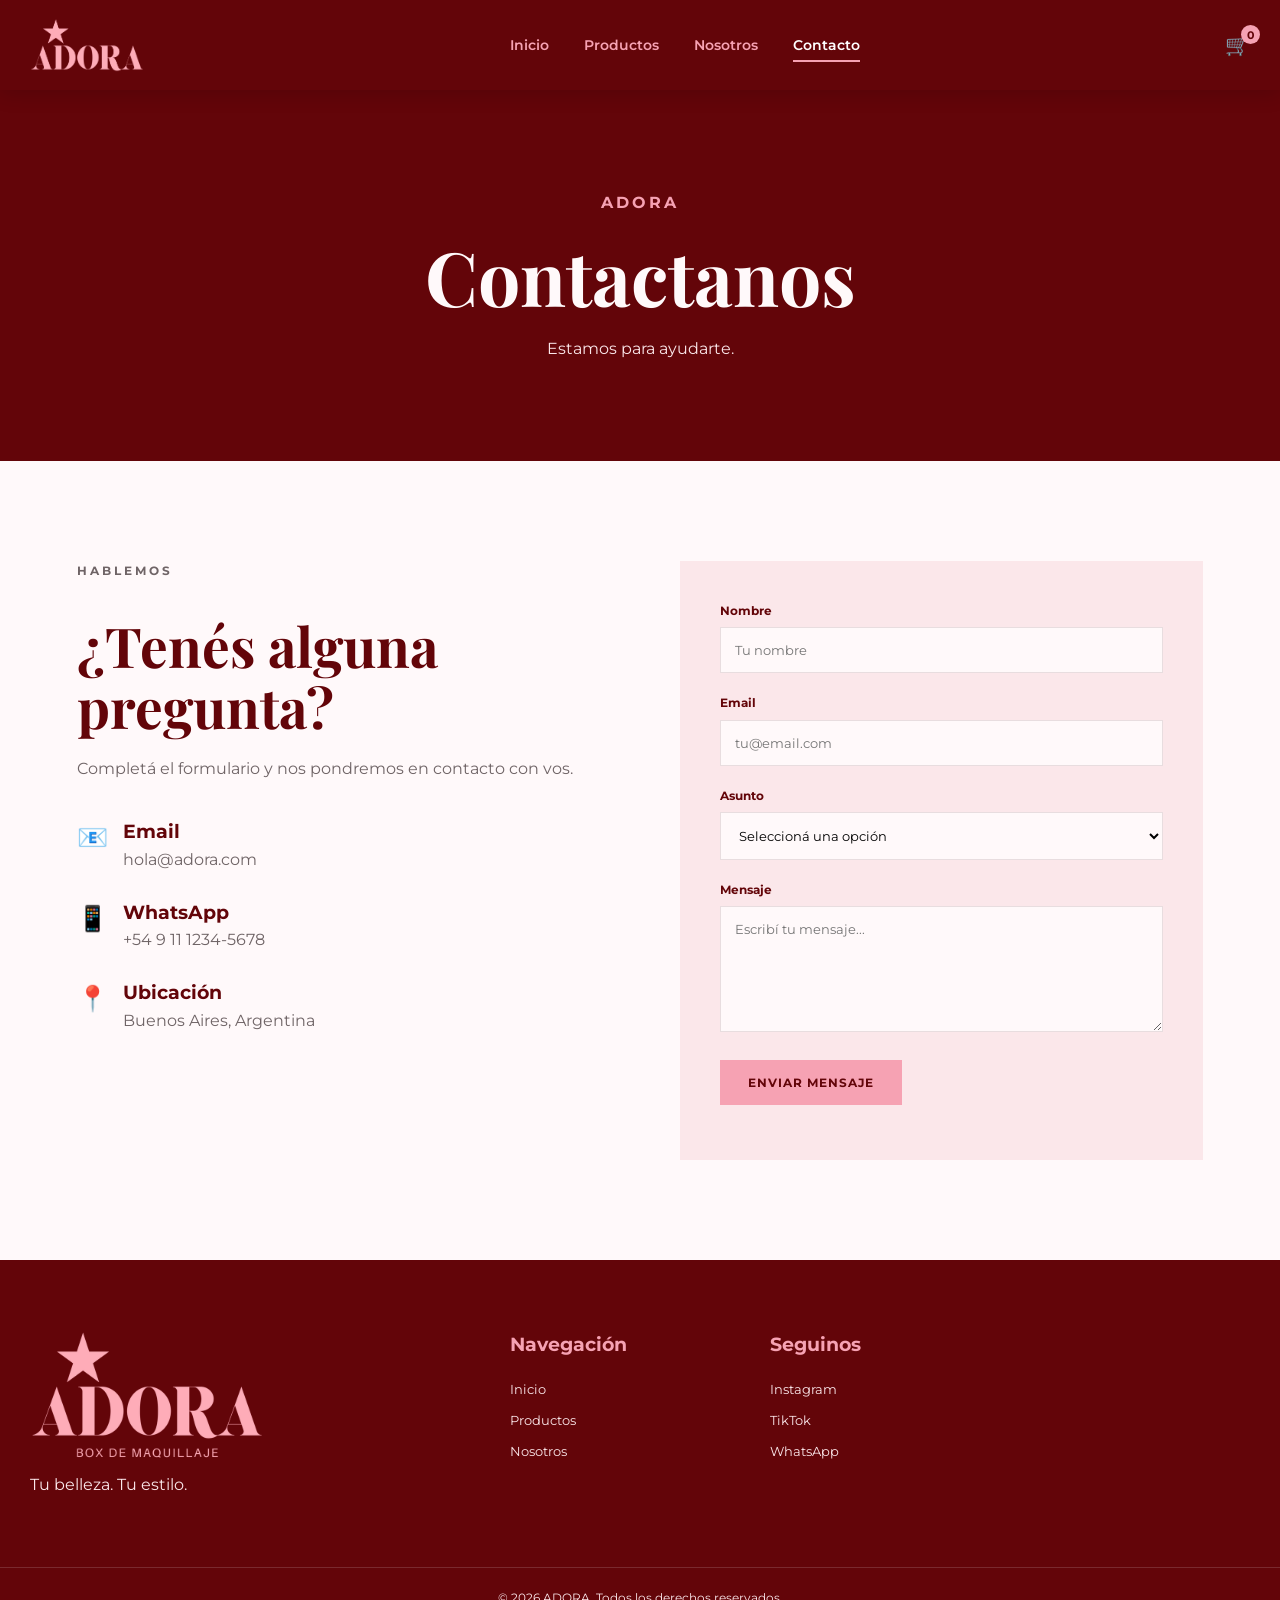
<file: contacto.html>
<!DOCTYPE html>
<html lang="es">

<head>

    <meta charset="UTF-8">

    <meta name="viewport"
          content="width=device-width, initial-scale=1.0">

    <title>Contacto | ADORA</title>

    <link rel="icon" type="image/png" href="img/favicon.png">

    <link rel="preconnect"
          href="https://fonts.googleapis.com">

    <link rel="preconnect"
          href="https://fonts.gstatic.com"
          crossorigin>

    <link href="https://fonts.googleapis.com/css2?family=Montserrat:wght@400;500;600;700&family=Playfair+Display:wght@500;600;700&display=swap"
          rel="stylesheet">

    <link rel="stylesheet"
          href="css/styles.css">

</head>

<body>


<header class="header">

    <div class="nav-container">

        <a href="index.html" class="logo">
                <img src="img/logo.png" alt="ADORA">
            </a>

        <nav class="nav">

            <a href="index.html">
                Inicio
            </a>

            <a href="productos.html">
                Productos
            </a>

            <a href="nosotros.html">
                Nosotros
            </a>

            <a href="contacto.html"
               class="active">
                Contacto
            </a>

        </nav>

        <div class="nav-actions">

            <button
                class="cart-button"
                onclick="openCart()">

                🛒

                <span id="cart-count">
                    0
                </span>

            </button>

            <button
                class="menu-button"
                onclick="toggleMenu()">

                ☰

            </button>

        </div>

    </div>

</header>


<main>


    <section class="page-hero">

        <p>
            ADORA
        </p>

        <h1>
            Contactanos
        </h1>

        <span>
            Estamos para ayudarte.
        </span>

    </section>


    <section class="contact-section section">


        <div class="contact-info">

            <p class="section-label">
                HABLEMOS
            </p>

            <h2>
                ¿Tenés alguna pregunta?
            </h2>

            <p>
                Completá el formulario y nos pondremos
                en contacto con vos.
            </p>


            <div class="contact-item">

                <span>
                    📧
                </span>

                <div>

                    <h3>
                        Email
                    </h3>

                    <p>
                        hola@adora.com
                    </p>

                </div>

            </div>


            <div class="contact-item">

                <span>
                    📱
                </span>

                <div>

                    <h3>
                        WhatsApp
                    </h3>

                    <p>
                        +54 9 11 1234-5678
                    </p>

                </div>

            </div>


            <div class="contact-item">

                <span>
                    📍
                </span>

                <div>

                    <h3>
                        Ubicación
                    </h3>

                    <p>
                        Buenos Aires, Argentina
                    </p>

                </div>

            </div>

        </div>


        <form
            class="contact-form"
            id="contact-form">


            <div class="form-group">

                <label for="name">
                    Nombre
                </label>

                <input
                    type="text"
                    id="name"
                    placeholder="Tu nombre"
                    required>

            </div>


            <div class="form-group">

                <label for="email">
                    Email
                </label>

                <input
                    type="email"
                    id="email"
                    placeholder="tu@email.com"
                    required>

            </div>


            <div class="form-group">

                <label for="subject">
                    Asunto
                </label>

                <select id="subject">

                    <option value="">
                        Seleccioná una opción
                    </option>

                    <option>
                        Consulta sobre un producto
                    </option>

                    <option>
                        Estado de mi pedido
                    </option>

                    <option>
                        Cambios y devoluciones
                    </option>

                    <option>
                        Otra consulta
                    </option>

                </select>

            </div>


            <div class="form-group">

                <label for="message">
                    Mensaje
                </label>

                <textarea
                    id="message"
                    rows="6"
                    placeholder="Escribí tu mensaje..."
                    required></textarea>

            </div>


            <button
                type="submit"
                class="btn btn-primary">

                ENVIAR MENSAJE

            </button>


            <p
                id="form-message"
                class="form-message">
            </p>

        </form>

    </section>


</main>


<footer class="footer">

    <div class="footer-container">

        <div class="footer-brand">

            <img src="img/logo-completo.png" alt="ADORA Box de Maquillaje">

            <p>
                Tu belleza. Tu estilo.
            </p>

        </div>


        <div class="footer-column">

            <h3>
                Navegación
            </h3>

            <a href="index.html">
                Inicio
            </a>

            <a href="productos.html">
                Productos
            </a>

            <a href="nosotros.html">
                Nosotros
            </a>

        </div>


        <div class="footer-column">

            <h3>
                Seguinos
            </h3>

            <a href="#">
                Instagram
            </a>

            <a href="#">
                TikTok
            </a>

            <a href="#">
                WhatsApp
            </a>

        </div>

    </div>


    <div class="footer-bottom">

        <p>
            © 2026 ADORA. Todos los derechos reservados.
        </p>

    </div>

</footer>


<!-- CARRITO -->

<div
    class="cart-overlay"
    id="cart-overlay"
    onclick="closeCart()">
</div>

<aside
    class="cart"
    id="cart">

    <div class="cart-header">

        <h2>
            Tu carrito
        </h2>

        <button onclick="closeCart()">
            ✕
        </button>

    </div>

    <div
        class="cart-items"
        id="cart-items">

        <p class="empty-cart">
            Tu carrito está vacío.
        </p>

    </div>

    <div class="cart-footer">

        <div class="cart-total">

            <span>
                Total
            </span>

            <strong id="cart-total">
                $0
            </strong>

        </div>

        <button
            class="checkout-button"
            onclick="checkout()">

            FINALIZAR COMPRA

        </button>

    </div>

</aside>


<script src="js/script.js"></script>

</body>
</html>
</file>
<file: css/styles.css>
/* ==================================================
   ADORA
   ESTILOS PRINCIPALES
================================================== */


/* ================= VARIABLES ================= */

:root {

    --bordo: #630509;
    --bordo-dark: #430306;

    --rosa: #F6A2B3;
    --rosa-light: #FBE7EA;

    --blanco: #FFF9FA;
    --blanco-puro: #FFFFFF;

    --negro: #231113;
    --gris: #6F6466;
    --gris-light: #E8DDDF;

    --sombra:
        0 10px 30px rgba(99, 5, 9, 0.10);

}


/* ================= RESET ================= */

* {

    margin: 0;
    padding: 0;

    box-sizing: border-box;

}


html {

    scroll-behavior: smooth;

}


body {

    font-family: "Montserrat", sans-serif;

    background:
        var(--blanco);

    color:
        var(--negro);

    line-height: 1.6;

}


img {

    width: 100%;

    display: block;

}


a {

    text-decoration: none;

    color: inherit;

}


button,
input,
textarea,
select {

    font-family: inherit;

}


/* ================= HEADER ================= */

.header {

    position: sticky;

    top: 0;

    z-index: 1000;

    background:
        var(--bordo);

    color:
        var(--rosa);

    box-shadow:
        0 3px 20px rgba(0,0,0,.15);

}


.nav-container {

    max-width: 1300px;

    margin: auto;

    padding: 18px 30px;

    display: flex;

    align-items: center;

    justify-content: space-between;

    gap: 30px;

}


.logo {

    font-family:
        "Playfair Display",
        serif;

    font-size: 32px;

    font-weight: 700;

    letter-spacing: 4px;

    color:
        var(--rosa);

}


.nav {

    display: flex;

    gap: 35px;

}


.nav a {

    position: relative;

    font-size: 14px;

    font-weight: 600;

    transition:
        .3s;

}


.nav a:hover,
.nav a.active {

    color:
        var(--blanco-puro);

}


.nav a::after {

    content: "";

    position: absolute;

    left: 0;

    bottom: -6px;

    width: 0;

    height: 2px;

    background:
        var(--rosa);

    transition:
        .3s;

}


.nav a:hover::after,
.nav a.active::after {

    width: 100%;

}


.nav-actions {

    display: flex;

    align-items: center;

    gap: 12px;

}


.search-button,
.cart-button,
.menu-button {

    border: none;

    background: transparent;

    color: var(--rosa);

    cursor: pointer;

    font-size: 20px;

}


.cart-button {

    position: relative;

}


#cart-count {

    position: absolute;

    top: -8px;

    right: -10px;

    background:
        var(--rosa);

    color:
        var(--bordo);

    width: 19px;

    height: 19px;

    border-radius: 50%;

    font-size: 11px;

    display: flex;

    align-items: center;

    justify-content: center;

    font-weight: 700;

}


.menu-button {

    display: none;

}


/* ================= HERO ================= */

.hero {

    min-height: 720px;

    display: flex;

    align-items: center;

    padding: 80px 8%;

    position: relative;

    background:

        linear-gradient(
            90deg,
            rgba(67,3,6,.96) 0%,
            rgba(99,5,9,.82) 45%,
            rgba(99,5,9,.15) 100%
        ),

        url("../img/hero.jpg");

    background-size: cover;

    background-position: center;

    color:
        var(--blanco);

}


.hero-content {

    max-width: 600px;

}


.hero-small {

    color:
        var(--rosa);

    letter-spacing: 4px;

    font-weight: 600;

    font-size: 13px;

    margin-bottom: 15px;

}


.hero h1 {

    font-family:
        "Playfair Display",
        serif;

    font-size:
        clamp(55px, 8vw, 100px);

    line-height: .95;

    margin-bottom: 30px;

}


.hero p:not(.hero-small) {

    max-width: 500px;

    font-size: 17px;

    margin-bottom: 35px;

}


/* ================= BUTTONS ================= */

.btn {

    display: inline-block;

    padding: 15px 28px;

    border: none;

    cursor: pointer;

    font-size: 12px;

    font-weight: 700;

    letter-spacing: 1px;

    transition:
        .3s;

}


.btn-primary {

    background:
        var(--rosa);

    color:
        var(--bordo);

}


.btn-primary:hover {

    background:
        var(--blanco);

    transform:
        translateY(-3px);

}


.btn-outline {

    border: 1px solid var(--bordo);

    color: var(--bordo);

}


.btn-outline:hover {

    background:
        var(--bordo);

    color:
        var(--blanco);

}


.btn-light {

    background:
        var(--blanco);

    color:
        var(--bordo);

}


.btn-light:hover {

    background:
        var(--rosa);

}


/* ================= SECTIONS ================= */

.section {

    padding:
        100px 6%;

    max-width:
        1400px;

    margin:
        auto;

}


.section-title {

    text-align:
        center;

    margin-bottom:
        55px;

}


.section-title p,
.section-label {

    color:
        var(--bordo);

    font-size:
        12px;

    letter-spacing:
        3px;

    font-weight:
        700;

    margin-bottom:
        10px;

}


.section-title h2 {

    font-family:
        "Playfair Display",
        serif;

    font-size:
        clamp(35px, 5vw, 55px);

    color:
        var(--bordo);

}


.section-title span {

    color:
        var(--gris);

}


/* ================= CATEGORIES ================= */

.category-grid {

    display:
        grid;

    grid-template-columns:
        repeat(4, 1fr);

    gap:
        20px;

}


.category-card {

    min-height:
        280px;

    display:
        flex;

    align-items:
        flex-end;

    padding:
        30px;

    color:
        var(--blanco);

    position:
        relative;

    overflow:
        hidden;

    background:
        var(--bordo);

    transition:
        .4s;

}


.category-card:hover {

    transform:
        translateY(-8px);

}


.category-card::before {

    content: "";

    position:
        absolute;

    inset:
        0;

    background:
        linear-gradient(
            transparent,
            rgba(0,0,0,.7)
        );

}


.category-card > div {

    position:
        relative;

    z-index:
        2;

}


.category-card span {

    font-size:
        35px;

}


.category-card h3 {

    font-family:
        "Playfair Display",
        serif;

    font-size:
        32px;

}


.category-card p {

    font-size:
        13px;

    opacity:
        .85;

}


.category-lips {

    background:
        linear-gradient(
            rgba(99,5,9,.2),
            rgba(99,5,9,.9)
        ),
        url("../img/labial.jpg")
        center/cover;

}


.category-eyes {

    background:
        linear-gradient(
            rgba(99,5,9,.2),
            rgba(99,5,9,.9)
        ),
        url("../img/mascara.jpg")
        center/cover;

}


.category-face {

    background:
        linear-gradient(
            rgba(99,5,9,.2),
            rgba(99,5,9,.9)
        ),
        url("../img/rubor.jpg")
        center/cover;

}


.category-skin {

    background:
        linear-gradient(
            rgba(99,5,9,.2),
            rgba(99,5,9,.9)
        ),
        url("../img/base.jpg")
        center/cover;

}


/* ================= PRODUCTS ================= */

.product-grid {

    display:
        grid;

    grid-template-columns:
        repeat(4, 1fr);

    gap:
        25px;

}


.product-card {

    background:
        var(--blanco-puro);

    transition:
        .3s;

}


.product-card:hover {

    box-shadow:
        var(--sombra);

    transform:
        translateY(-5px);

}


.product-image {

    position:
        relative;

    background:
        var(--rosa-light);

    overflow:
        hidden;

    aspect-ratio:
        1 / 1;

}


.product-image img {

    height:
        100%;

    object-fit:
        cover;

    transition:
        .5s;

}


.product-card:hover
.product-image img {

    transform:
        scale(1.06);

}


.product-tag {

    position:
        absolute;

    top:
        15px;

    left:
        15px;

    z-index:
        2;

    background:
        var(--bordo);

    color:
        var(--blanco);

    padding:
        6px 10px;

    font-size:
        10px;

    font-weight:
        700;

}


.favorite {

    position:
        absolute;

    top:
        12px;

    right:
        12px;

    z-index:
        3;

    width:
        38px;

    height:
        38px;

    border:
        none;

    border-radius:
        50%;

    background:
        rgba(255,255,255,.9);

    cursor:
        pointer;

    font-size:
        22px;

    color:
        var(--bordo);

}


.favorite.active {

    background:
        var(--rosa);

}


.product-info {

    padding:
        22px;

}


.product-category {

    color:
        var(--gris);

    font-size:
        10px;

    letter-spacing:
        2px;

    font-weight:
        700;

}


.product-info h3 {

    font-family:
        "Playfair Display",
        serif;

    font-size:
        24px;

    color:
        var(--bordo);

}


.rating {

    font-size:
        11px;

    margin:
        8px 0;

}


.product-price {

    font-weight:
        700;

    font-size:
        18px;

    margin:
        10px 0 15px;

}


.add-cart {

    width:
        100%;

    border:
        none;

    background:
        var(--bordo);

    color:
        var(--blanco);

    padding:
        13px;

    cursor:
        pointer;

    font-size:
        11px;

    font-weight:
        700;

    letter-spacing:
        1px;

    transition:
        .3s;

}


.add-cart:hover {

    background:
        var(--rosa);

    color:
        var(--bordo);

}


.center-button {

    text-align:
        center;

    margin-top:
        50px;

}


/* ================= PROMO ================= */

.promo {

    padding:
        110px 20px;

    background:
        var(--bordo);

    color:
        var(--blanco);

    text-align:
        center;

}


.promo p {

    color:
        var(--rosa);

    letter-spacing:
        3px;

    font-size:
        12px;

    font-weight:
        700;

}


.promo h2 {

    font-family:
        "Playfair Display",
        serif;

    font-size:
        60px;

    margin:
        10px 0;

}


.promo span {

    display:
        block;

    margin-bottom:
        30px;

}


/* ================= ABOUT ================= */

.about-preview,
.about-page {

    display:
        grid;

    grid-template-columns:
        1fr 1fr;

    gap:
        80px;

    align-items:
        center;

}


.about-image {

    overflow:
        hidden;

}


.about-image img {

    aspect-ratio:
        1 / 1;

    object-fit:
        cover;

}


.about-content h2 {

    font-family:
        "Playfair Display",
        serif;

    color:
        var(--bordo);

    font-size:
        clamp(38px, 5vw, 60px);

    line-height:
        1.1;

    margin-bottom:
        25px;

}


.about-content p {

    color:
        var(--gris);

    margin-bottom:
        20px;

}


/* ================= NEWSLETTER ================= */

.newsletter {

    background:
        var(--rosa-light);

    padding:
        70px 8%;

    display:
        flex;

    justify-content:
        space-between;

    align-items:
        center;

    gap:
        40px;

}


.newsletter p {

    color:
        var(--bordo);

    font-size:
        11px;

    letter-spacing:
        3px;

    font-weight:
        700;

}


.newsletter h2 {

    font-family:
        "Playfair Display",
        serif;

    font-size:
        38px;

    color:
        var(--bordo);

}


.newsletter span {

    color:
        var(--gris);

}


.newsletter form {

    display:
        flex;

    min-width:
        420px;

}


.newsletter input {

    flex:
        1;

    border:
        1px solid var(--gris-light);

    padding:
        15px;

    outline:
        none;

}


.newsletter button {

    border:
        none;

    background:
        var(--bordo);

    color:
        var(--blanco);

    padding:
        0 25px;

    cursor:
        pointer;

    font-weight:
        700;

}


/* ================= PAGE HERO ================= */

.page-hero {

    padding:
        100px 20px;

    text-align:
        center;

    background:
        var(--bordo);

    color:
        var(--blanco);

}


.page-hero p {

    color:
        var(--rosa);

    letter-spacing:
        3px;

    font-weight:
        700;

}


.page-hero h1 {

    font-family:
        "Playfair Display",
        serif;

    font-size:
        clamp(45px, 7vw, 75px);

}


.page-hero span {

    color:
        var(--rosa-light);

}


/* ================= SEARCH ================= */

.search-box {

    max-width:
        600px;

    margin:
        0 auto 35px;

}


.search-box input {

    width:
        100%;

    padding:
        18px 20px;

    border:
        1px solid var(--gris-light);

    outline:
        none;

    font-size:
        14px;

}


.search-box input:focus {

    border-color:
        var(--bordo);

}


/* ================= FILTERS ================= */

.filters {

    display:
        flex;

    justify-content:
        center;

    flex-wrap:
        wrap;

    gap:
        10px;

    margin-bottom:
        45px;

}


.filter {

    border:
        1px solid var(--gris-light);

    background:
        transparent;

    padding:
        10px 20px;

    cursor:
        pointer;

    color:
        var(--gris);

}


.filter:hover,
.filter.active {

    background:
        var(--bordo);

    color:
        var(--blanco);

    border-color:
        var(--bordo);

}


.no-products {

    display:
        none;

    text-align:
        center;

    padding:
        50px;

    color:
        var(--gris);

}


/* ================= VALUES ================= */

.values {

    background:
        var(--rosa-light);

    max-width:
        none;

}


.values-grid {

    max-width:
        1200px;

    margin:
        auto;

    display:
        grid;

    grid-template-columns:
        repeat(3,1fr);

    gap:
        30px;

}


.value-card {

    background:
        var(--blanco);

    text-align:
        center;

    padding:
        50px 30px;

}


.value-card span {

    font-size:
        40px;

}


.value-card h3 {

    color:
        var(--bordo);

    font-family:
        "Playfair Display",
        serif;

    font-size:
        28px;

}


.value-card p {

    color:
        var(--gris);

}


/* ================= QUOTE ================= */

.quote-section {

    background:
        var(--bordo);

    color:
        var(--blanco);

    text-align:
        center;

    padding:
        120px 20px;

}


.quote-section > div {

    max-width:
        800px;

    margin:
        auto;

}


.quote-section span {

    color:
        var(--rosa);

    font-family:
        "Playfair Display",
        serif;

    font-size:
        100px;

    line-height:
        .5;

}


.quote-section h2 {

    font-family:
        "Playfair Display",
        serif;

    font-size:
        45px;

}


.quote-section p {

    color:
        var(--rosa);

}


/* ================= CONTACT ================= */

.contact-section {

    display:
        grid;

    grid-template-columns:
        1fr 1fr;

    gap:
        80px;

}


.contact-info h2 {

    font-family:
        "Playfair Display",
        serif;

    color:
        var(--bordo);

    font-size:
        55px;

    line-height:
        1.1;

    margin-bottom:
        20px;

}


.contact-info > p {

    color:
        var(--gris);

    margin-bottom:
        35px;

}


.contact-item {

    display:
        flex;

    gap:
        15px;

    margin-bottom:
        25px;

}


.contact-item > span {

    font-size:
        25px;

}


.contact-item h3 {

    color:
        var(--bordo);

}


.contact-item p {

    color:
        var(--gris);

}


.contact-form {

    background:
        var(--rosa-light);

    padding:
        40px;

}


.form-group {

    margin-bottom:
        20px;

}


.form-group label {

    display:
        block;

    font-size:
        12px;

    font-weight:
        700;

    margin-bottom:
        7px;

    color:
        var(--bordo);

}


.form-group input,
.form-group textarea,
.form-group select {

    width:
        100%;

    padding:
        14px;

    border:
        1px solid var(--gris-light);

    background:
        var(--blanco);

    outline:
        none;

    resize:
        vertical;

}


.form-group input:focus,
.form-group textarea:focus,
.form-group select:focus {

    border-color:
        var(--bordo);

}


.form-message {

    margin-top:
        15px;

    font-weight:
        600;

}


/* ================= CART ================= */

.cart-overlay {

    position:
        fixed;

    inset:
        0;

    background:
        rgba(0,0,0,.5);

    z-index:
        2000;

    opacity:
        0;

    visibility:
        hidden;

    transition:
        .3s;

}


.cart-overlay.active {

    opacity:
        1;

    visibility:
        visible;

}


.cart {

    position:
        fixed;

    right:
        -450px;

    top:
        0;

    width:
        420px;

    max-width:
        90%;

    height:
        100vh;

    background:
        var(--blanco);

    z-index:
        2001;

    transition:
        .4s;

    display:
        flex;

    flex-direction:
        column;

}


.cart.active {

    right:
        0;

}


.cart-header {

    display:
        flex;

    justify-content:
        space-between;

    align-items:
        center;

    padding:
        25px;

    border-bottom:
        1px solid var(--gris-light);

}


.cart-header h2 {

    font-family:
        "Playfair Display",
        serif;

    color:
        var(--bordo);

}


.cart-header button {

    border:
        none;

    background:
        transparent;

    font-size:
        22px;

    cursor:
        pointer;

}


.cart-items {

    flex:
        1;

    overflow-y:
        auto;

    padding:
        20px;

}


.empty-cart {

    text-align:
        center;

    color:
        var(--gris);

    padding:
        50px 10px;

}


.cart-item {

    display:
        grid;

    grid-template-columns:
        70px 1fr auto;

    gap:
        15px;

    align-items:
        center;

    padding:
        15px 0;

    border-bottom:
        1px solid var(--gris-light);

}


.cart-item img {

    width:
        70px;

    height:
        70px;

    object-fit:
        cover;

}


.cart-item h4 {

    color:
        var(--bordo);

}


.cart-item-price {

    font-size:
        13px;

}


.quantity {

    display:
        flex;

    align-items:
        center;

    gap:
        8px;

    margin-top:
        5px;

}


.quantity button {

    width:
        24px;

    height:
        24px;

    border:
        1px solid var(--gris-light);

    background:
        var(--blanco);

    cursor:
        pointer;

}


.cart-footer {

    padding:
        25px;

    border-top:
        1px solid var(--gris-light);

}


.cart-total {

    display:
        flex;

    justify-content:
        space-between;

    margin-bottom:
        20px;

    font-size:
        18px;

}


.cart-total strong {

    color:
        var(--bordo);

}


.checkout-button {

    width:
        100%;

    padding:
        15px;

    border:
        none;

    background:
        var(--bordo);

    color:
        var(--blanco);

    cursor:
        pointer;

    font-weight:
        700;

}


/* ================= FOOTER ================= */

.footer {

    background:
        var(--bordo);

    color:
        var(--blanco);

}


.footer-container {

    max-width:
        1300px;

    margin:
        auto;

    padding:
        70px 30px;

    display:
        grid;

    grid-template-columns:
        2fr 1fr 1fr 1fr;

    gap:
        40px;

}


.footer-brand h2 {

    font-family:
        "Playfair Display",
        serif;

    color:
        var(--rosa);

    font-size:
        40px;

    letter-spacing:
        4px;

}


.footer-brand p {

    color:
        var(--rosa-light);

}


.footer-column {

    display:
        flex;

    flex-direction:
        column;

    gap:
        10px;

}


.footer-column h3 {

    color:
        var(--rosa);

    margin-bottom:
        10px;

}


.footer-column a {

    color:
        var(--rosa-light);

    font-size:
        13px;

    transition:
        .3s;

}


.footer-column a:hover {

    color:
        var(--blanco);

    padding-left:
        5px;

}


.footer-bottom {

    border-top:
        1px solid rgba(255,255,255,.15);

    text-align:
        center;

    padding:
        20px;

    color:
        var(--rosa-light);

    font-size:
        12px;

}


/* ================= RESPONSIVE ================= */

@media (max-width: 1000px) {

    .product-grid {

        grid-template-columns:
            repeat(2,1fr);

    }

    .category-grid {

        grid-template-columns:
            repeat(2,1fr);

    }

    .about-preview,
    .about-page,
    .contact-section {

        grid-template-columns:
            1fr;

    }

    .footer-container {

        grid-template-columns:
            repeat(2,1fr);

    }

}


@media (max-width: 700px) {

    .nav {

        position:
            absolute;

        top:
            100%;

        left:
            0;

        width:
            100%;

        background:
            var(--bordo);

        flex-direction:
            column;

        padding:
            25px;

        display:
            none;

    }

    .nav.open {

        display:
            flex;

    }

    .menu-button {

        display:
            block;

    }

    .search-button {

        display:
            none;

    }

    .hero {

        min-height:
            600px;

        padding:
            50px 25px;

    }

    .category-grid,
    .product-grid {

        grid-template-columns:
            1fr;

    }

    .section {

        padding:
            70px 20px;

    }

    .newsletter {

        flex-direction:
            column;

        align-items:
            stretch;

    }

    .newsletter form {

        min-width:
            0;

    }

    .footer-container {

        grid-template-columns:
            1fr;

    }

    .contact-form {

        padding:
            25px;

    }

    .contact-info h2 {

        font-size:
            42px;

    }

    .quote-section h2 {

        font-size:
            32px;

    }

}

/* ================= LOGO (imagen) ================= */

.logo {
    display: flex;
    align-items: center;
}

.logo img {
    height: 54px;
    width: auto;      /* anula el width:100% global de img */
    max-width: 100%;
    display: block;
}

@media (max-width: 700px) {

    .logo img {
        height: 44px;
    }

}


/* ================= LOGO EN FOOTER ================= */

.footer-brand img {
    height: 130px;
    width: auto;
    max-width: 100%;
    margin-bottom: 12px;
}
</file>
